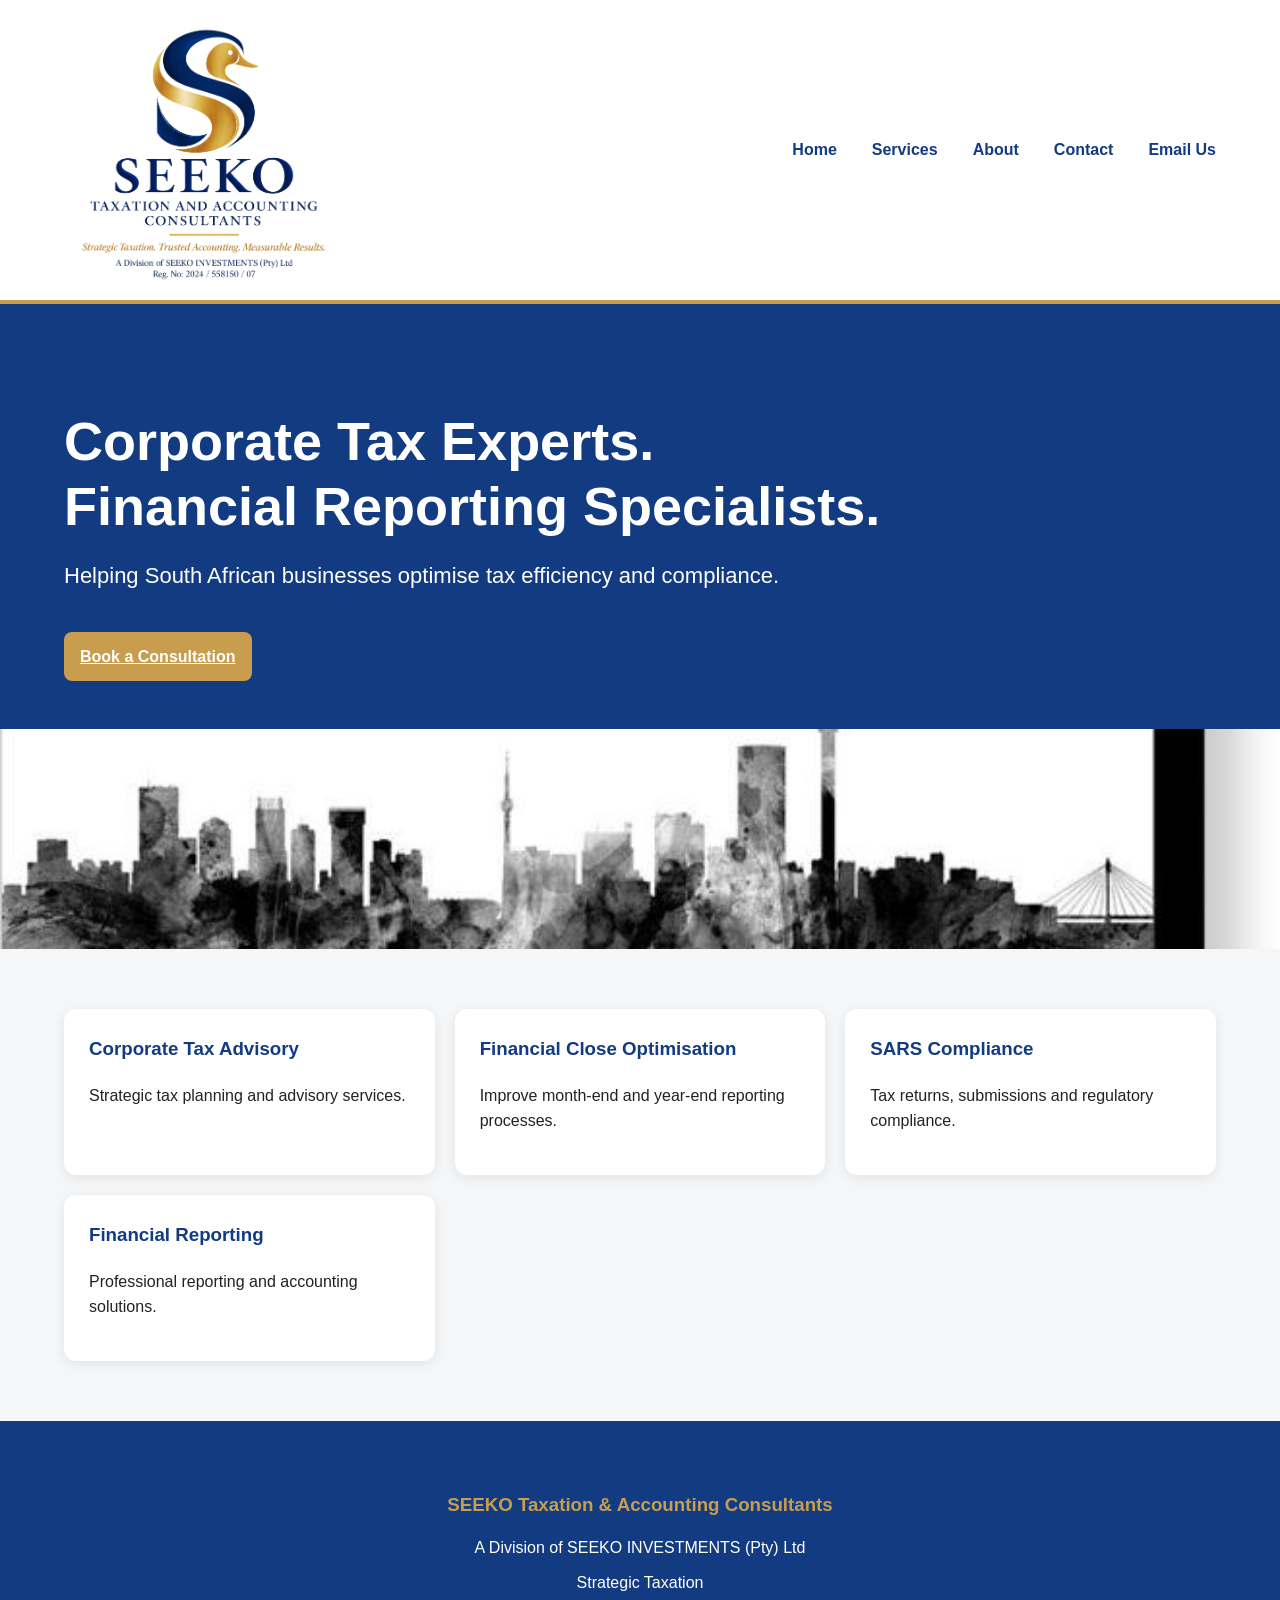
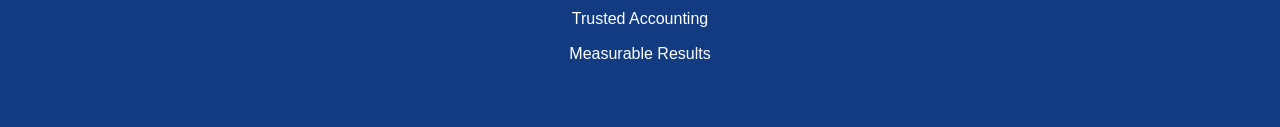
<file: index.html>
<!DOCTYPE html>
<html lang="en">

<head>
    <meta charset="UTF-8">
    <meta name="viewport" content="width=device-width, initial-scale=1.0">

    <title>SEEKO Taxation & Accounting Consultants</title>

    <meta name="description"
        content="Corporate Tax Advisory, Financial Reporting and Compliance Services">

    <link rel="stylesheet" href="styles.css">
</head>

<body>

<header>

    <div class="wrap top">

        <div class="logo">
            <img src="Logo.png" alt="SEEKO Logo" class="site-logo">
        </div>

        <nav>
            <a href="index.html">Home</a>
            <a href="services.html">Services</a>
            <a href="about.html">About</a>
            <a href="contact.html">Contact</a>
            <a href="mailto:info@seekotax.co.za">Email Us</a>
        </nav>

    </div>

</header>

<section class="hero">

    <div class="wrap">

        <h1>
            Corporate Tax Experts.<br>
            Financial Reporting Specialists.
        </h1>

        <p>
            Helping South African businesses optimise tax efficiency and compliance.
        </p>

        <a href="contact.html" class="btn">
            Book a Consultation
        </a>

    </div>

</section>

<section class="feature-image">

    <img
        src="e2c317cab0fbb5442d9a533645de913c.jpg"
        alt="Johannesburg Skyline">

</section>

<section class="services">

    <div class="wrap">

        <div class="grid">

            <div class="card">
                <h3>Corporate Tax Advisory</h3>
                <p>
                    Strategic tax planning and advisory services.
                </p>
            </div>

            <div class="card">
                <h3>Financial Close Optimisation</h3>
                <p>
                    Improve month-end and year-end reporting processes.
                </p>
            </div>

            <div class="card">
                <h3>SARS Compliance</h3>
                <p>
                    Tax returns, submissions and regulatory compliance.
                </p>
            </div>

            <div class="card">
                <h3>Financial Reporting</h3>
                <p>
                    Professional reporting and accounting solutions.
                </p>
            </div>

        </div>

    </div>

</section>

<footer>

    <div class="footer-content">

        <h3>SEEKO Taxation &amp; Accounting Consultants</h3>

        <p>
            A Division of SEEKO INVESTMENTS (Pty) Ltd
        </p>

        <p>Strategic Taxation</p>
        <p>Trusted Accounting</p>
        <p>Measurable Results</p>

    </div>

</footer>

</body>

</html>
</file>
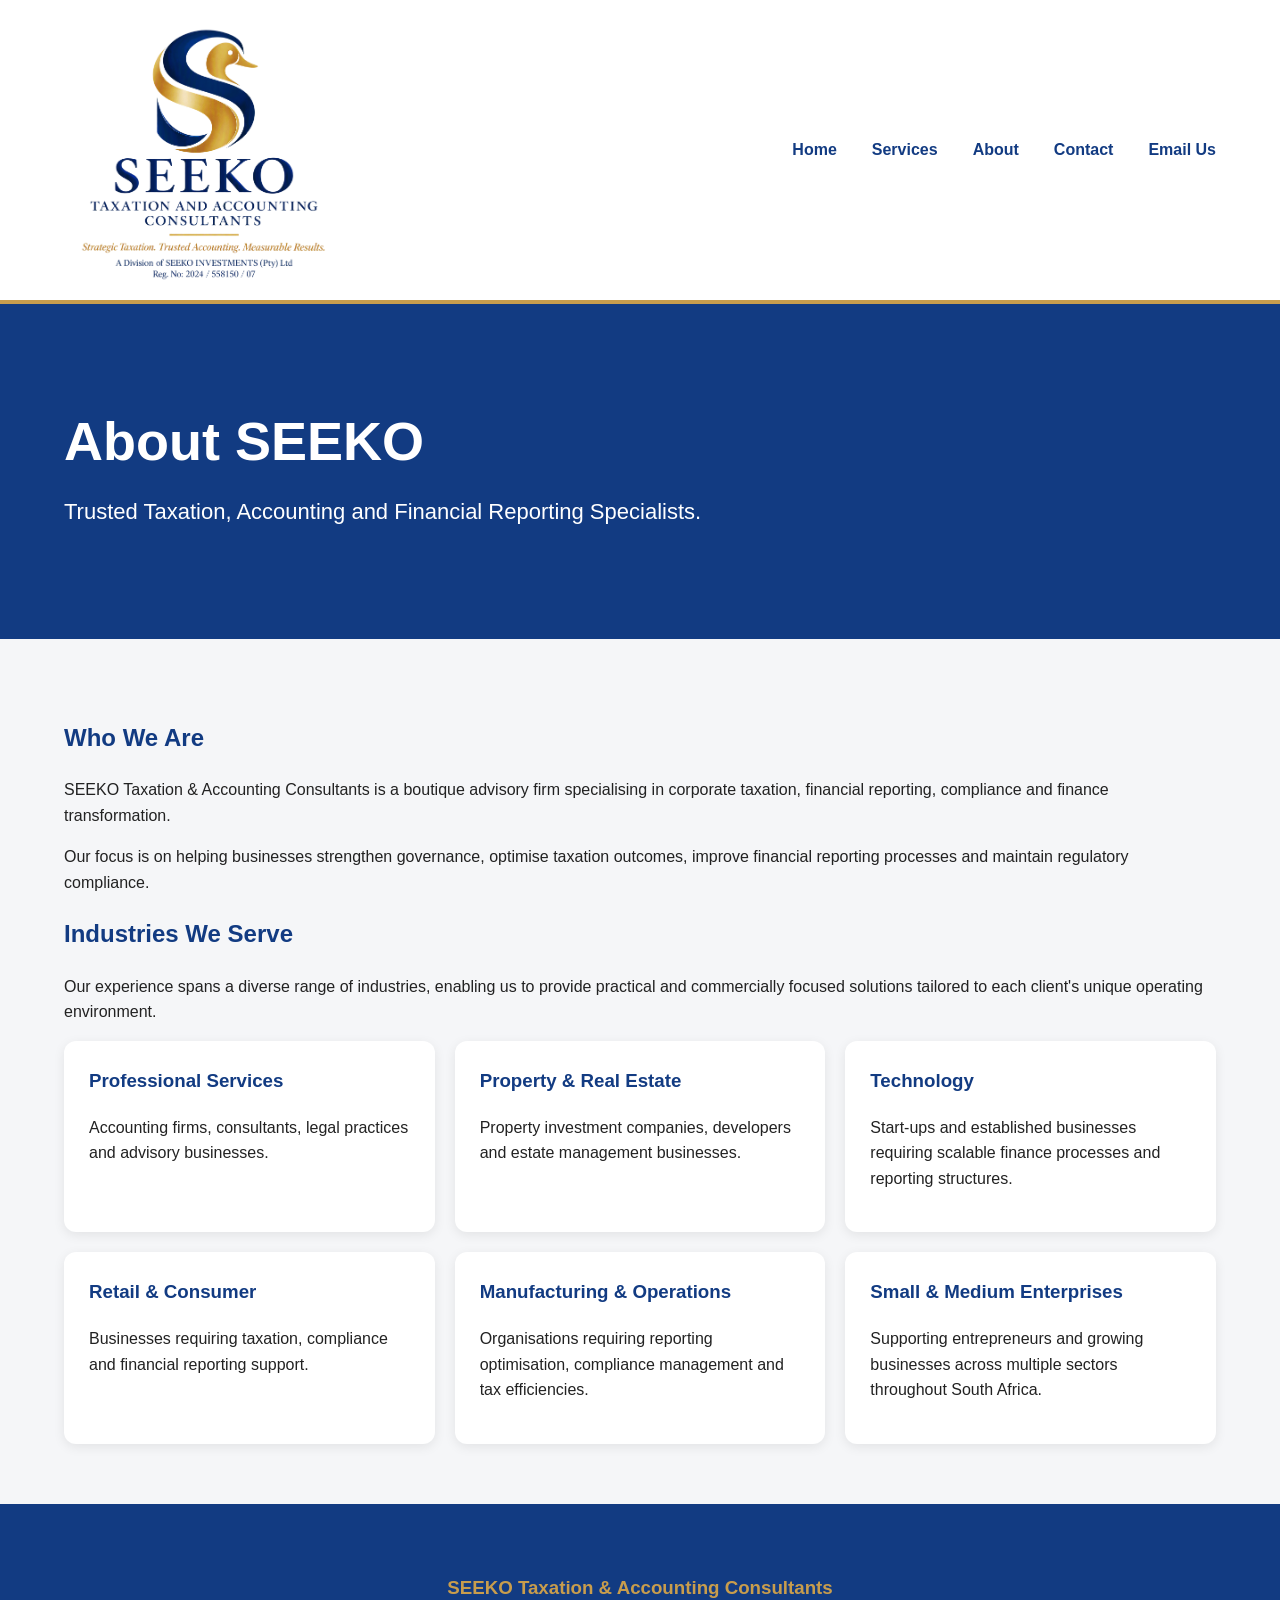
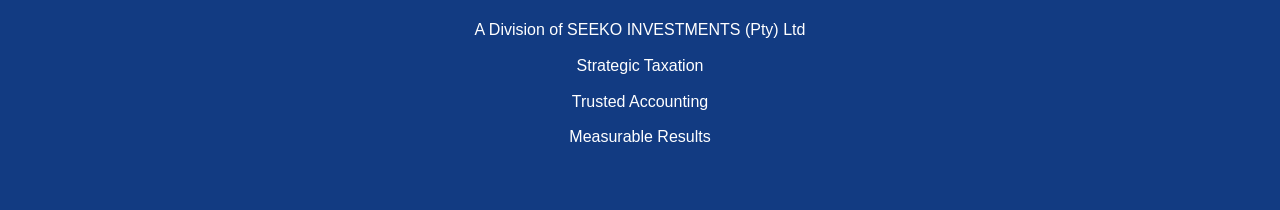
<file: about.html>
<!DOCTYPE html>
<html lang="en">
<head>
    <meta charset="UTF-8">
    <meta name="viewport" content="width=device-width, initial-scale=1.0">
    <title>About | SEEKO Taxation & Accounting Consultants</title>
    <meta name="description"
        content="About SEEKO Taxation & Accounting Consultants">

    <link rel="stylesheet" href="styles.css">
</head>
<body>
<header>
    <div class="wrap top">
        <div class="logo">
            <img src="Logo.png" alt="SEEKO Logo" class="site-logo">
        </div>
        <nav>
            <a href="index.html">Home</a>
            <a href="services.html">Services</a>
            <a href="about.html">About</a>
            <a href="contact.html">Contact</a>
            <a href="mailto:info@seekotax.co.za">Email Us</a>
        </nav>
    </div>
</header>
<section class="hero">
    <div class="wrap">
        <h1>About SEEKO</h1>
        <p>
            Trusted Taxation, Accounting and Financial Reporting Specialists.
        </p>
    </div>
</section>
<section class="services">
    <div class="wrap">
        <h2>Who We Are</h2>
        <p>
            SEEKO Taxation &amp; Accounting Consultants is a boutique advisory
            firm specialising in corporate taxation, financial reporting,
            compliance and finance transformation.
        </p>
        <p>
            Our focus is on helping businesses strengthen governance,
            optimise taxation outcomes, improve financial reporting
            processes and maintain regulatory compliance.
        </p>
        <h2>Industries We Serve</h2>
        <p>
            Our experience spans a diverse range of industries, enabling us
            to provide practical and commercially focused solutions tailored
            to each client's unique operating environment.
        </p>
        <div class="grid">
            <div class="card">
                <h3>Professional Services</h3>
                <p>Accounting firms, consultants, legal practices and advisory businesses.</p>
            </div>
            <div class="card">
                <h3>Property &amp; Real Estate</h3>
                <p>Property investment companies, developers and estate management businesses.</p>
            </div>
            <div class="card">
                <h3>Technology</h3>
                <p>Start-ups and established businesses requiring scalable finance processes and reporting structures.</p>
            </div>
            <div class="card">
                <h3>Retail &amp; Consumer</h3>
                <p>Businesses requiring taxation, compliance and financial reporting support.</p>
            </div>
            <div class="card">
                <h3>Manufacturing &amp; Operations</h3>
                <p>Organisations requiring reporting optimisation, compliance management and tax efficiencies.</p>
            </div>
            <div class="card">
                <h3>Small &amp; Medium Enterprises</h3>
                <p>Supporting entrepreneurs and growing businesses across multiple sectors throughout South Africa.</p>
            </div>
        </div>
    </div>
</section>
<footer>
    <div class="footer-content">

        <h3>SEEKO Taxation &amp; Accounting Consultants</h3>

        <p>A Division of SEEKO INVESTMENTS (Pty) Ltd</p>

        <p>Strategic Taxation</p>

        <p>Trusted Accounting</p>

        <p>Measurable Results</p>

    </div>
</footer>
</body>
</html>
</file>
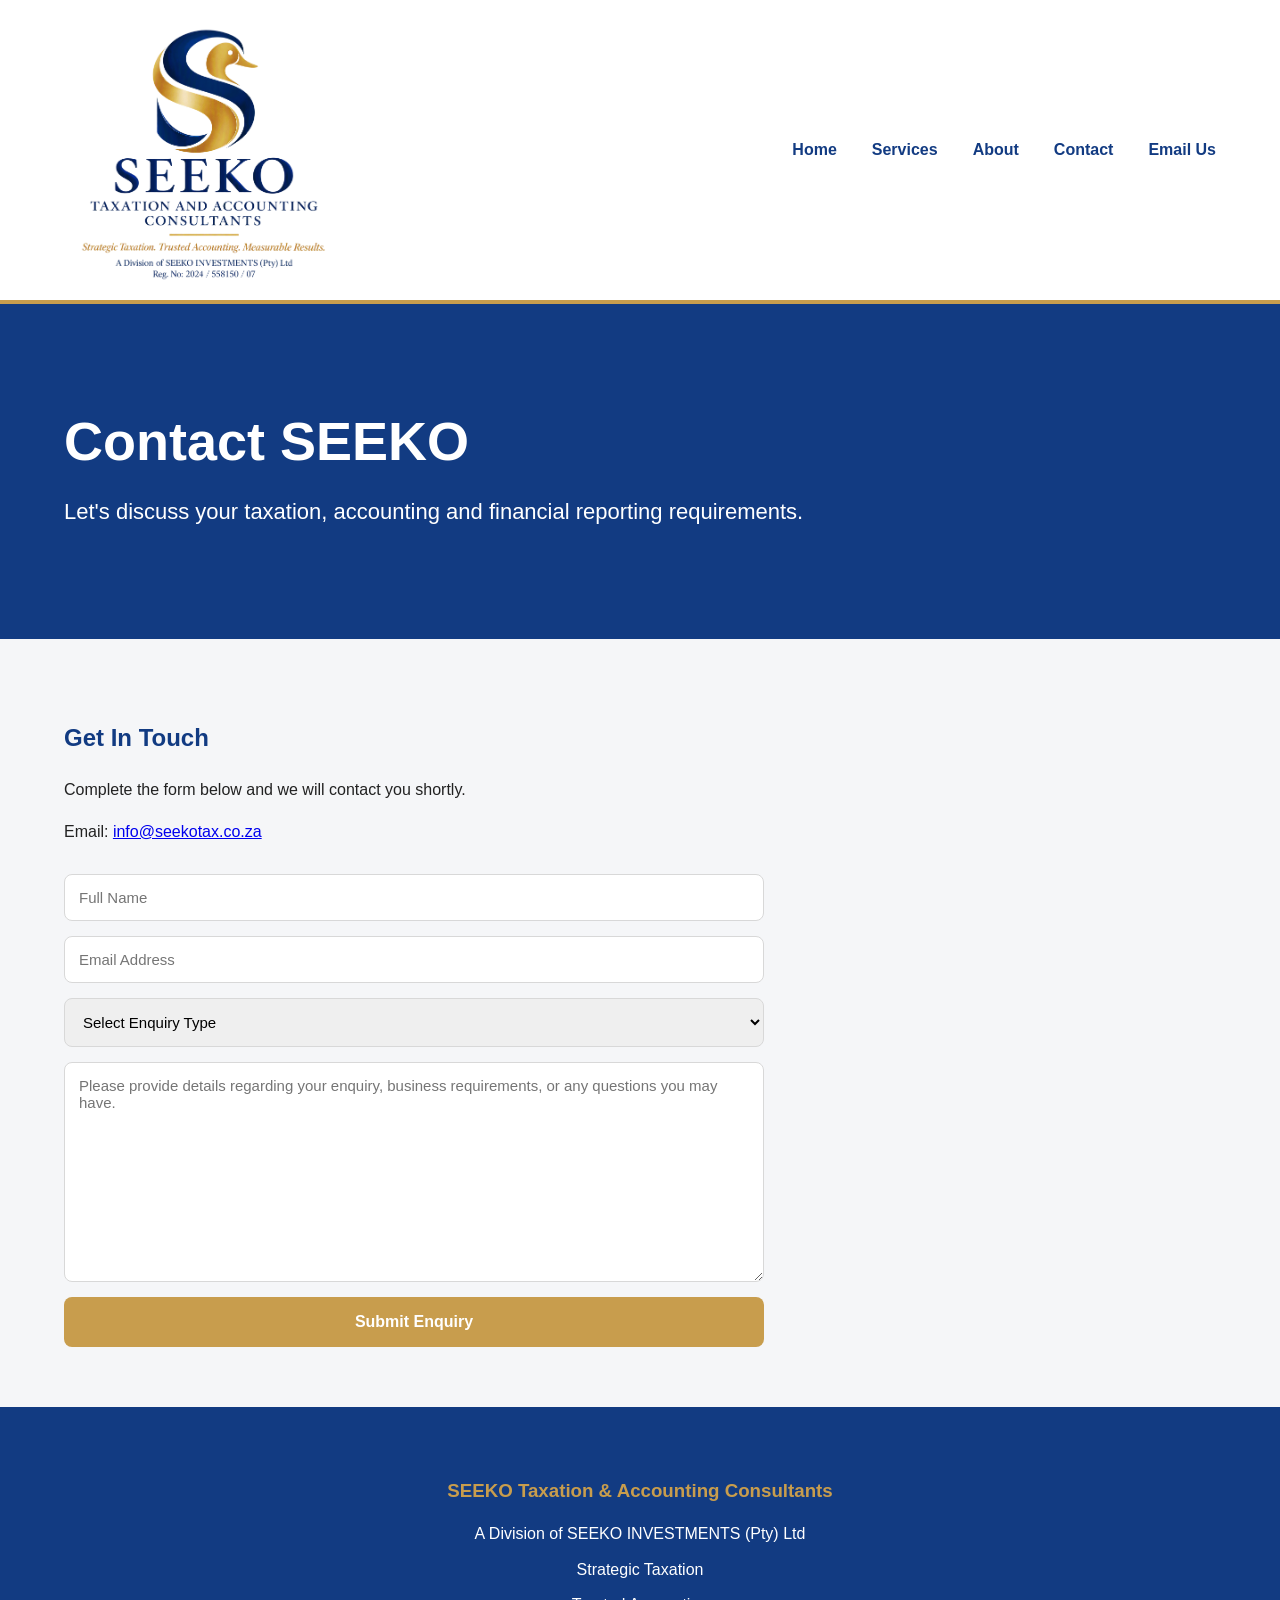
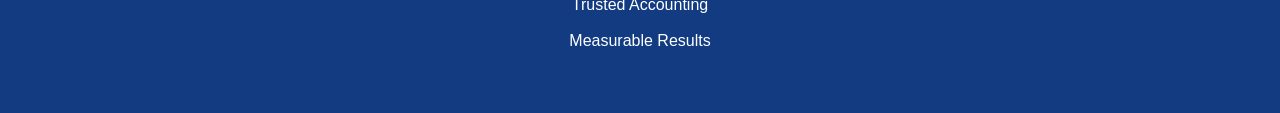
<file: contact.html>
<!DOCTYPE html>
<html lang="en">

<head>
    <meta charset="UTF-8">
    <meta name="viewport" content="width=device-width, initial-scale=1.0">

    <title>Contact | SEEKO</title>

    <meta name="description"
        content="Contact SEEKO Taxation & Accounting Consultants">

    <link rel="stylesheet" href="styles.css">
</head>

<body>

    <header>
        <div class="wrap top">

            <div class="logo">
                <img src="Logo.png" alt="SEEKO Logo" class="site-logo">
            </div>

            <nav>
                <a href="index.html">Home</a>
                <a href="services.html">Services</a>
                <a href="about.html">About</a>
                <a href="contact.html">Contact</a>
                <a href="mailto:info@seekotax.co.za">Email Us</a>
            </nav>

        </div>
    </header>

    <section class="hero">

        <div class="wrap">

            <h1>Contact SEEKO</h1>

            <p>
                Let's discuss your taxation, accounting and financial reporting requirements.
            </p>

        </div>

    </section>

    <section class="services">

        <div class="wrap">

            <h2>Get In Touch</h2>

            <p>
                Complete the form below and we will contact you shortly.
            </p>

            <p>
                Email:
                <a href="mailto:info@seekotax.co.za">
                    info@seekotax.co.za
                </a>
            </p>

            <form class="contact-form">

                <input
                    type="text"
                    placeholder="Full Name"
                    required>

                <input
                    type="email"
                    placeholder="Email Address"
                    required>

                <select required>
                    <option value="">Select Enquiry Type</option>
                    <option>Corporate Tax Advisory</option>
                    <option>Financial Reporting Advisory</option>
                    <option>Other</option>
                </select>

                <textarea
                    placeholder="Please provide details regarding your enquiry, business requirements, or any questions you may have."
                    required></textarea>

                <button type="submit" class="btn">
       Submit Enquiry
                </button>

            </form>

        </div>

    </section>

  <footer>

    <h3>SEEKO Taxation & Accounting Consultants</h3>

    <p>
        A Division of SEEKO INVESTMENTS (Pty) Ltd
    </p>

    <p>
        Strategic Taxation
    </p>

    <p>
        Trusted Accounting
    </p>

    <p>
        Measurable Results
    </p>

</footer>

</body>

</html>
</file>
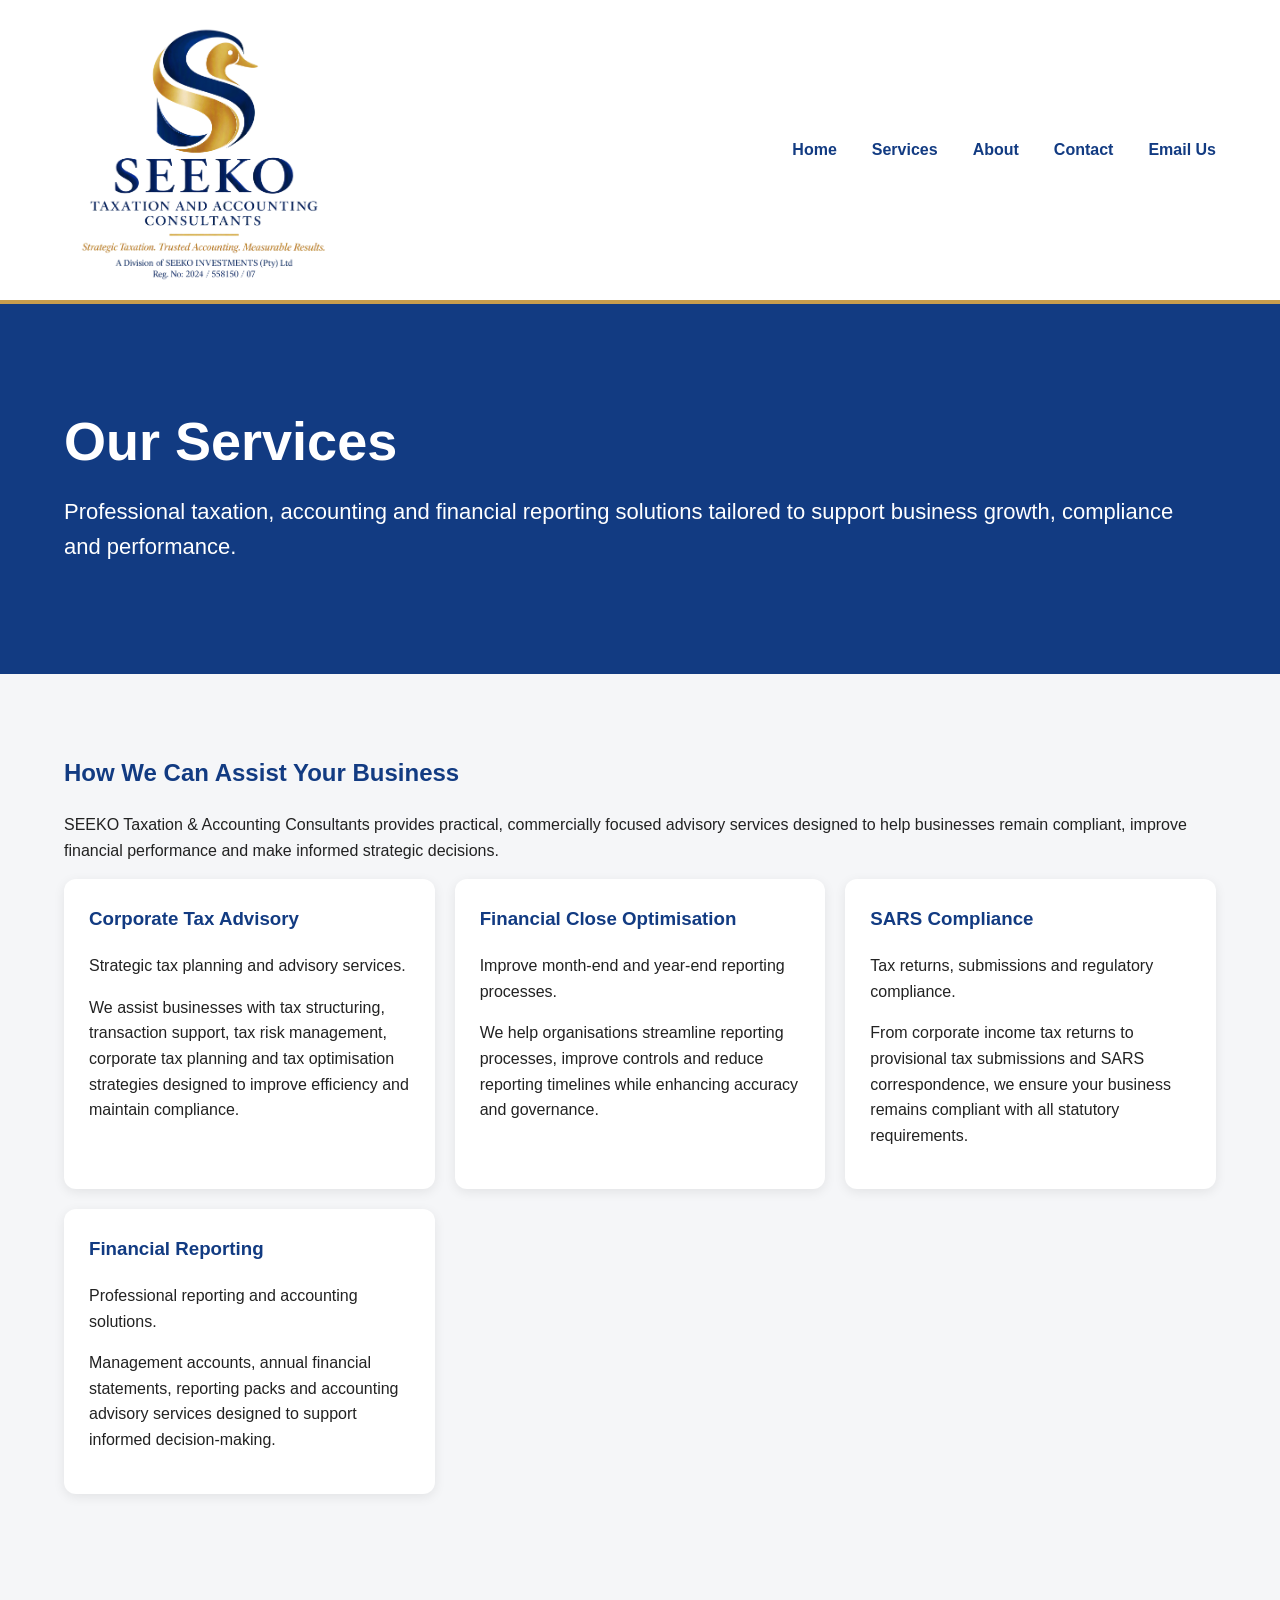
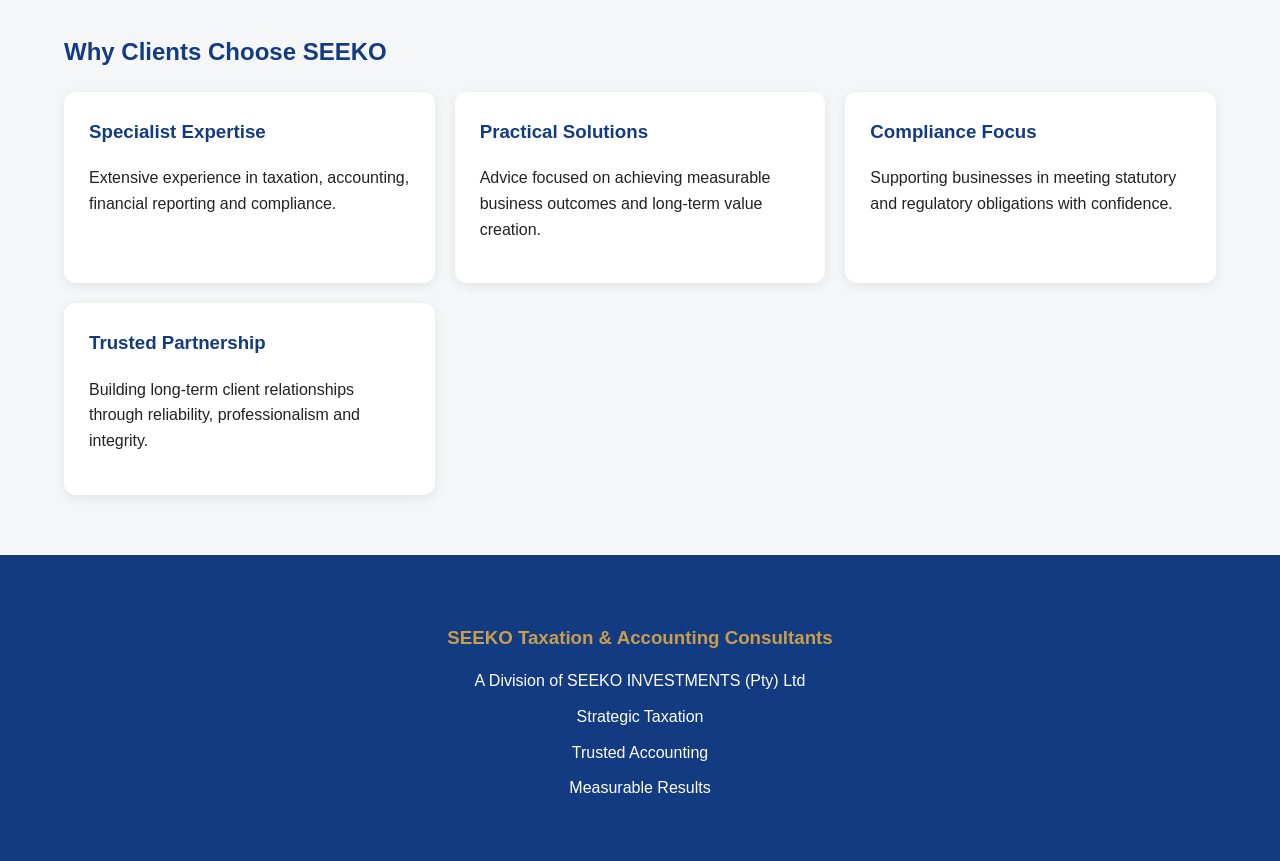
<file: services.html>
<!DOCTYPE html>
<html lang="en">

<head>
    <meta charset="UTF-8">
    <meta name="viewport" content="width=device-width, initial-scale=1.0">

    <title>Services | SEEKO Taxation & Accounting Consultants</title>

    <meta name="description"
        content="Taxation, Accounting, Financial Reporting and Compliance Services">

    <link rel="stylesheet" href="styles.css">
</head>

<body>

    <header>

        <div class="wrap top">

            <div class="logo">
                <img src="Logo.png" alt="SEEKO Logo" class="site-logo">
            </div>

            <nav>
                <a href="index.html">Home</a>
                <a href="services.html">Services</a>
                <a href="about.html">About</a>
                <a href="contact.html">Contact</a>
                <a href="mailto:info@seekotax.co.za">Email Us</a>
            </nav>

        </div>

    </header>

    <section class="hero">

        <div class="wrap">

            <h1>Our Services</h1>

            <p>
                Professional taxation, accounting and financial reporting solutions
                tailored to support business growth, compliance and performance.
            </p>

        </div>

    </section>

    <section class="services">

        <div class="wrap">

            <h2>How We Can Assist Your Business</h2>

            <p>
                SEEKO Taxation & Accounting Consultants provides practical,
                commercially focused advisory services designed to help
                businesses remain compliant, improve financial performance
                and make informed strategic decisions.
            </p>

            <div class="grid">

                <div class="card">

                    <h3>Corporate Tax Advisory</h3>

                    <p>
                        Strategic tax planning and advisory services.
                    </p>

                    <p>
                        We assist businesses with tax structuring,
                        transaction support, tax risk management,
                        corporate tax planning and tax optimisation
                        strategies designed to improve efficiency and
                        maintain compliance.
                    </p>

                </div>

                <div class="card">

                    <h3>Financial Close Optimisation</h3>

                    <p>
                        Improve month-end and year-end reporting processes.
                    </p>

                    <p>
                        We help organisations streamline reporting
                        processes, improve controls and reduce reporting
                        timelines while enhancing accuracy and governance.
                    </p>

                </div>

                <div class="card">

                    <h3>SARS Compliance</h3>

                    <p>
                        Tax returns, submissions and regulatory compliance.
                    </p>

                    <p>
                        From corporate income tax returns to provisional
                        tax submissions and SARS correspondence, we ensure
                        your business remains compliant with all statutory
                        requirements.
                    </p>

                </div>

                <div class="card">

                    <h3>Financial Reporting</h3>

                    <p>
                        Professional reporting and accounting solutions.
                    </p>

                    <p>
                        Management accounts, annual financial statements,
                        reporting packs and accounting advisory services
                        designed to support informed decision-making.
                    </p>

                </div>

            </div>

        </div>

    </section>

    <section class="services">

        <div class="wrap">

            <h2>Why Clients Choose SEEKO</h2>

            <div class="grid">

                <div class="card">

                    <h3>Specialist Expertise</h3>

                    <p>
                        Extensive experience in taxation, accounting,
                        financial reporting and compliance.
                    </p>

                </div>

                <div class="card">

                    <h3>Practical Solutions</h3>

                    <p>
                        Advice focused on achieving measurable business
                        outcomes and long-term value creation.
                    </p>

                </div>

                <div class="card">

                    <h3>Compliance Focus</h3>

                    <p>
                        Supporting businesses in meeting statutory and
                        regulatory obligations with confidence.
                    </p>

                </div>

                <div class="card">

                    <h3>Trusted Partnership</h3>

                    <p>
                        Building long-term client relationships through
                        reliability, professionalism and integrity.
                    </p>

                </div>

            </div>

        </div>

    </section>

    <footer>

        <div class="footer-content">

            <h3>SEEKO Taxation &amp; Accounting Consultants</h3>

            <p>
                A Division of SEEKO INVESTMENTS (Pty) Ltd
            </p>

            <p>
                Strategic Taxation
            </p>

            <p>
                Trusted Accounting
            </p>

            <p>
                Measurable Results
            </p>

        </div>

    </footer>

</body>

</html>
</file>
<file: styles.css>
/* =========================
   GLOBAL
========================= */

body {
    margin: 0;
    font-family: Arial, Helvetica, sans-serif;
    background: #f5f6f8;
    color: #222;
    line-height: 1.6;
}

.wrap {
    width: 90%;
    max-width: 1200px;
    margin: 0 auto;
}

/* =========================
   HEADER
========================= */

header {
    background: #ffffff;
    border-bottom: 4px solid #c89d4d;
    padding: 10px 0;
}

.top {
    display: flex;
    justify-content: space-between;
    align-items: center;
}

.logo {
    width: 280px;
}

.site-logo {
    width: 280px;
    height: auto;
    display: block;
}

/* =========================
   NAVIGATION
========================= */

nav {
    display: flex;
    gap: 35px;
    align-items: center;
}

nav a {
    text-decoration: none;
    color: #123b82;
    font-size: 16px;
    font-weight: 600;
}

nav a:hover {
    color: #c89d4d;
}

/* =========================
   HERO SECTION
========================= */

.hero {
    background: #123b82;
    color: white;
    padding: 60px 0;
}

.hero h1 {
    font-size: 54px;
    line-height: 1.2;
    margin-bottom: 15px;
}

.hero p {
    font-size: 22px;
    margin-top: 20px;
    margin-bottom: 50px;
}

/* =========================
   BUTTONS
========================= */

.btn {
    width: 100%;

    background: #c89d4d;
    color: white;

    border: none;

    padding: 16px;

    border-radius: 8px;

    font-size: 16px;

    font-weight: 600;

    cursor: pointer;

    text-align: center;

    transition: 0.3s ease;
}

.btn:hover {
    background: #b58834;
}

/* =========================
   SKYLINE IMAGE
========================= */

.feature-image {
    width: 100%;
    margin: 0;
    padding: 0;
}

.feature-image img {
    width: 100%;
    height: 220px;
    object-fit: cover;
    display: block;
}

/* =========================
   SERVICES SECTION
========================= */

.services {
    padding: 60px 0;
}

.services h2 {
    color: #123b82;
    margin-bottom: 20px;
}

.grid {
    display: grid;
    grid-template-columns: repeat(auto-fit, minmax(280px, 1fr));
    gap: 20px;
}

.card {
    background: #ffffff;
    padding: 25px;
    border-radius: 12px;
    box-shadow: 0 3px 12px rgba(0, 0, 0, 0.08);
}

.card h3 {
    color: #123b82;
    margin-top: 0;
}

/* =========================
   CONTACT FORM
========================= */

.contact-form {
    max-width: 700px;
    display: flex;
    flex-direction: column;
    gap: 15px;
    margin-top: 30px;
}

.contact-form input,
.contact-form select,
.contact-form textarea {
    width: 100%;
    padding: 14px;
    border: 1px solid #d8d8d8;
    border-radius: 8px;
    box-sizing: border-box;
    font-size: 15px;
}

.contact-form textarea {
    min-height: 220px;
    resize: vertical;
    font-family: inherit;
}

.contact-form input:focus,
.contact-form select:focus,
.contact-form textarea:focus {
    outline: none;
    border-color: #c89d4d;
    box-shadow: 0 0 0 3px rgba(200, 157, 77, 0.15);
}

/* =========================
   FOOTER
========================= */

footer {
    background: #123b82;
    color: white;
    text-align: center;
    padding: 50px 20px;
}

.footer-content {
    max-width: 800px;
    margin: auto;
}

footer h3 {
    color: #c89d4d;
    margin-bottom: 15px;
}

footer p {
    margin: 10px 0;
}

/* =========================
   MOBILE
========================= */

@media (max-width: 768px) {

    .top {
        flex-direction: column;
        gap: 20px;
    }

    nav {
        flex-wrap: wrap;
        justify-content: center;
        gap: 15px;
    }

    .logo,
    .site-logo {
        width: 180px;
    }

    .hero h1 {
        font-size: 36px;
    }

    .hero p {
        font-size: 18px;
    }

    .feature-image img {
        height: 160px;
    }
}
</file>
